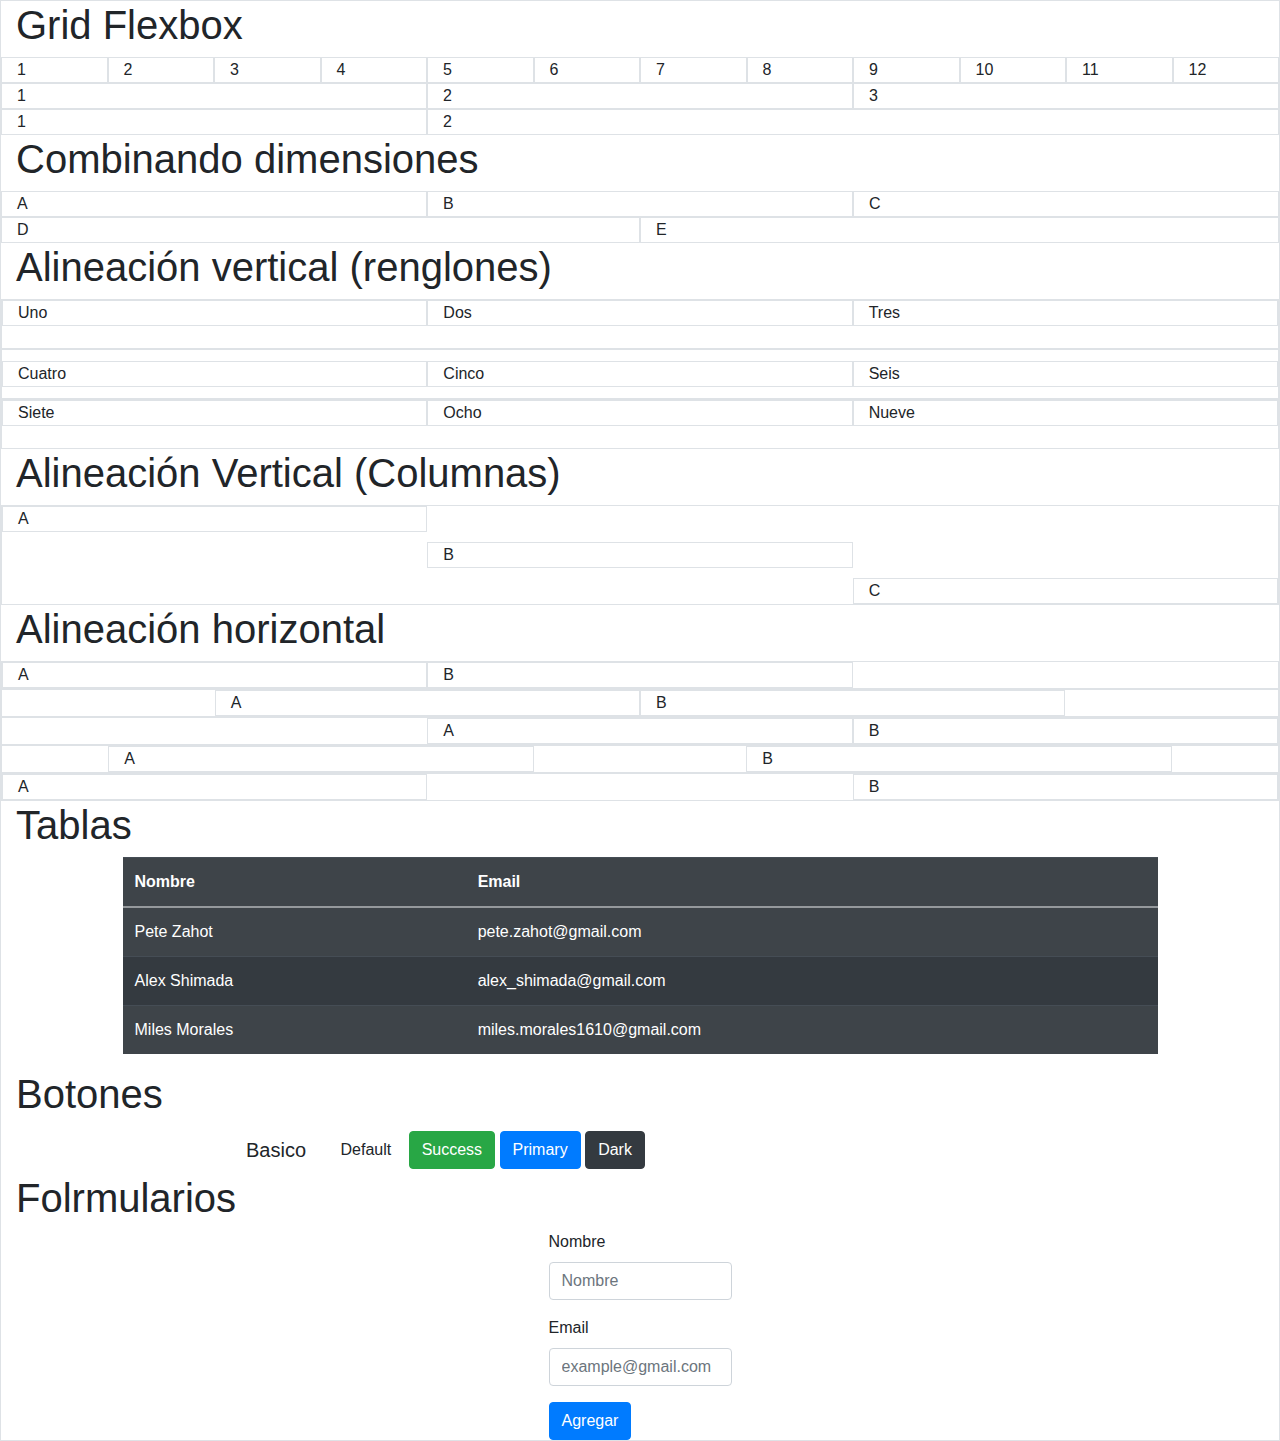
<file: index.html>
<!DOCTYPE html>
<html>
<head>
    <link rel="stylesheet" href="https://stackpath.bootstrapcdn.com/bootstrap/4.3.1/css/bootstrap.min.css" integrity="sha384-ggOyR0iXCbMQv3Xipma34MD+dH/1fQ784/j6cY/iJTQUOhcWr7x9JvoRxT2MZw1T" crossorigin="anonymous">
    <meta charset="utf-8">
    <meta http-equiv="X-UA-Compatible" content="IE=edge">
    <title>Introducción a Bootstrap</title>
    <meta name="viewport" content="width=device-width, initial-scale=1">
</head>
<body>
    <div class = "container-fluid border">
        <h1>Grid Flexbox</h1>
        <div class = "row">
            <div class = "col border">1</div>
            <div class = "col border">2</div>
            <div class = "col border">3</div>
            <div class = "col border">4</div>
            <div class = "col border">5</div>
            <div class = "col border">6</div>
            <div class = "col border">7</div>
            <div class = "col border">8</div>
            <div class = "col border">9</div>
            <div class = "col border">10</div>
            <div class = "col border">11</div>
            <div class = "col border">12</div>
        </div>
        <div class = "row">
                <div class = "col border">1</div>
                <div class = "col border">2</div>
                <div class = "col border">3</div>
        </div>
        <div class = "row">
                <div class = "col-4 border">1</div>
                <div class = "col-8 border">2</div>
        </div>
        <!---Combinando dimenciones--->
        <h1>Combinando dimensiones</h1>
            <div class = "row">
                <div class = "col-md-4 col-6 border">A</div>
                <div class = "col-md-4 col-6 border">B</div>
                <div class = "col-md-4 col-6 border">C</div>
            </div>
            <div class = "row">
                <div class = "col-6 border">D</div>
                <div class = "col-6 border">E</div>
        </div>
        <!-- Alineación Vertical-->
        <h1>Alineación vertical (renglones)</h1>
            <div class = "row align-items-start border" style = "height: 50px">
                <div class = "col border">Uno</div>
                <div class = "col border">Dos</div>
                <div class = "col border">Tres</div>
            </div>
             <div class = "row align-items-center border" style = "height: 50px">
                <div class = "col border">Cuatro</div>
                <div class = "col border">Cinco</div>
                <div class = "col border">Seis</div>
             </div>
        <div class = "row align-items-start border" style = "height: 50px">
                <div class = "col border">Siete</div>
                <div class = "col border">Ocho</div>
                <div class = "col border">Nueve</div>
        </div>
        <!--Alineación Vertical-->
        <h1>Alineación Vertical (Columnas)</h1>
            <div class = "row border" style = "height: 100px">
                <div class = "col align-self-start border">A</div>
                <div class = "col align-self-center border">B</div>
                <div class = "col align-self-end border">C</div>
            </div>

            <!--Alineación horizontal-->
            <h1>Alineación horizontal</h1>
                <div class = "row justify-content-start border">
                    <div class = "col-4 border">A</div>
                    <div class = "col-4 border">B</div>
                </div>
                <div class = "row justify-content-center border">
                        <div class = "col-4 border">A</div>
                        <div class = "col-4 border">B</div>
                </div>
                <div class = "row justify-content-end border">
                        <div class = "col-4 border">A</div>
                        <div class = "col-4 border">B</div>
                </div>
                <div class = "row justify-content-around border">
                        <div class = "col-4 border">A</div>
                        <div class = "col-4 border">B</div>
                </div>
                <div class = "row justify-content-between border">
                        <div class = "col-4 border">A</div>
                        <div class = "col-4 border">B</div>
                </div>
                <!-- TABLAS -->
                <h1>Tablas</h1>
                <div class= "row justify-content-center">
                    <div class = "col-md-10">
                        <table class = "table table-striped table-dark table-hover">
                            <thread>
                                <tr>
                                    <th>Nombre</th>
                                    <th>Email</th>
                                </tr>
                            </thread>
                            <tbody>
                                <tr>
                                    <td>Pete Zahot</td>
                                    <td>pete.zahot@gmail.com</td>
                                </tr>
                                <tr>
                                    <td>Alex Shimada</td>
                                    <td>alex_shimada@gmail.com</td>
                                </tr>
                                <tr>
                                    <td>Miles Morales</td>
                                    <td>miles.morales1610@gmail.com</td>
                                </tr>
                            </tbody>
                        </table>
                    </div>
                </div>
                <!--BOTONES-->
                <h1>Botones</h1>
                <div class = "row justify-content-center">
                    <div class = "col-8">
                        <button type = "button" class = "btn btn-lg"> Basico </button>
                        <button type = "button" class = "btn btn-default"> Default </button>
                        <button type = "button" class = "btn btn-success"> Success </button>
                        <button type = "button" class = "btn btn-primary"> Primary </button>
                        <button type = "button" class = "btn btn-dark"> Dark </button>
                    </div>
                </div>
                <!--for some reason this fucks up the format-->
                <!-- <div class = "row justify-content-center">
                    <div class = "col-2 text-center">
                        <button type = "button" class = "btn btn-success btn-block">Botón</button>
                </div> -->
                    <!--FORMULARIOS-->
                <h1>Folrmularios</h1>
                    <div class = "row justify-content-center">
                        <div class = "col-md-2">
                            <form>
                                <div class = "form-group">
                                    <label for = "nombre">Nombre</label>
                                    <input 
                                        type = "text"
                                        class = "form-control"
                                        id = "nombre"
                                        placeholder = "Nombre"
                                        />
                                </div>
                                <div class = "form-group">
                                    <label for = "email">Email</label>
                                    <input 
                                        type = "text"
                                        class = "form-control"
                                        id = "email"
                                        placeholder = "example@gmail.com"
                                        />
                                </div>
                                <button type = "button" class = "btn btn-primary">Agregar</button>
                            </form>
                        </div>
                    </div>
                </div>
    </div>
        <script src="https://code.jquery.com/jquery-3.3.1.slim.min.js" integrity="sha384-q8i/X+965DzO0rT7abK41JStQIAqVgRVzpbzo5smXKp4YfRvH+8abtTE1Pi6jizo" crossorigin="anonymous"></script>
        <script src="https://cdnjs.cloudflare.com/ajax/libs/popper.js/1.14.7/umd/popper.min.js" integrity="sha384-UO2eT0CpHqdSJQ6hJty5KVphtPhzWj9WO1clHTMGa3JDZwrnQq4sF86dIHNDz0W1" crossorigin="anonymous"></script>
        <script src="https://stackpath.bootstrapcdn.com/bootstrap/4.3.1/js/bootstrap.min.js" integrity="sha384-JjSmVgyd0p3pXB1rRibZUAYoIIy6OrQ6VrjIEaFf/nJGzIxFDsf4x0xIM+B07jRM" crossorigin="anonymous"></script>
</body>
</html>
</file>
